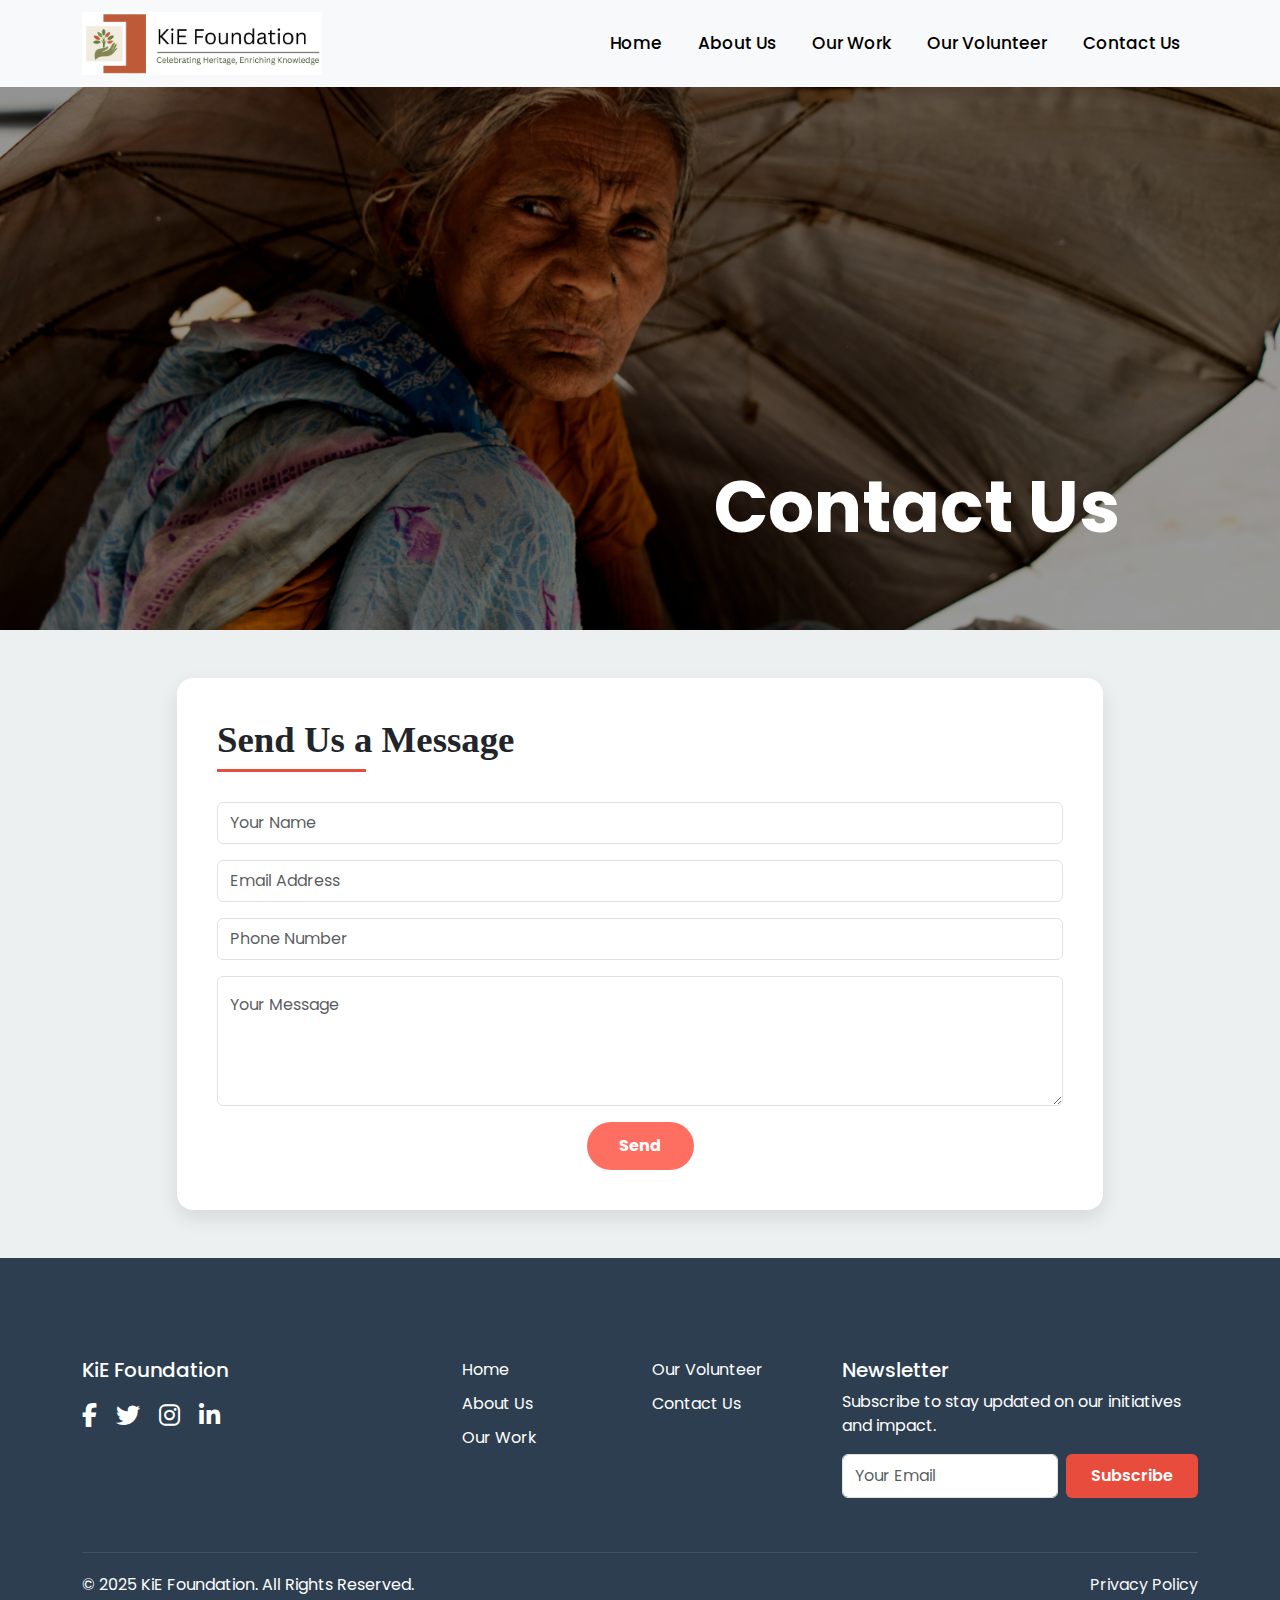
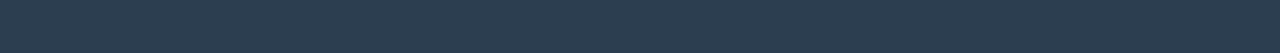
<file: contact-us/index.html>
<!DOCTYPE html>
<html lang="en">

<head>
    <meta charset="UTF-8" />
    <meta name="viewport" content="width=device-width, initial-scale=1.0">
    <title>KiE Foundation - Contact Us</title>
    <link rel="icon" href="../assets/images/KiE Foundation Short Logo.png" type="image/png">
    <link rel="stylesheet" href="https://cdnjs.cloudflare.com/ajax/libs/font-awesome/6.4.0/css/all.min.css">
    <link href="https://cdn.jsdelivr.net/npm/bootstrap@5.3.0/dist/css/bootstrap.min.css" rel="stylesheet">
    <!-- Animate.css -->
    <link rel="stylesheet" href="https://cdnjs.cloudflare.com/ajax/libs/animate.css/4.1.1/animate.min.css">
    <link href="https://fonts.googleapis.com/css2?family=Poppins:wght@300;400;500;600;700&display=swap"
        rel="stylesheet">
    <link rel="stylesheet" href="./assets/css/styles.css">
    <!-- Link Swiper's CSS -->
    <link rel="stylesheet" href="https://cdn.jsdelivr.net/npm/swiper@11/swiper-bundle.min.css" />
</head>

<body>
    <header id="header-container" class="header"></header>
    <!-- Hero Section -->
    <section class="hero">
        <h1>Contact Us</h1>
    </section>
    <section class="contact-section p-0">
        <div class="container py-5">
            <div class="row g-4  d-flex justify-content-center">
                <!-- Contact Form -->
                <div class="col-lg-10 ">
                    <div class="contact-card">
                        <h3 class="text-center mb-4  section-title">Send Us a Message</h3>
                        <form id="contactForm" class="mt-3">
                            <div class="mb-3">
                                <input type="text" class="form-control py-2" id="name" placeholder="Your Name" required>
                            </div>

                            <div class="mb-3">
                                <input type="email" class="form-control py-2" id="email" placeholder="Email Address"
                                    required>
                            </div>
                            <div class="mb-3">
                                <input type="phone" class="form-control py-2" id="phone" placeholder="Phone Number"
                                    required>
                            </div>
                            <div class="mb-3">
                                <textarea class="form-control py-3" id="message" rows="4" placeholder="Your Message"
                                    required></textarea>
                            </div>
                            <div class="text-center">
                                <button type="submit" class="btn btn-donate">Send</button>
                            </div>
                        </form>
                    </div>
                </div>

                <!-- Foundation Info -->

            </div>
        </div>
    </section>

    <footer id="footer-container"></footer>

    <!-- Bootstrap JS -->
    <script src="../components/header/header.js"></script>
    <script src="../components/footer/footer.js"></script>
    <script src="https://cdn.jsdelivr.net/npm/bootstrap@5.3.2/dist/js/bootstrap.bundle.min.js"></script>
    <script>
        document.getElementById('contactForm').addEventListener('submit', function (e) {
            e.preventDefault();
            alert('Thank you for contacting us! We’ll respond shortly.');
            this.reset();
        });
    </script>
</body>

</html>
</file>
<file: contact-us/assets/css/styles.css>
:root {
  --primary-color: #2c3e50;
  --secondary-color: #e74c3c;
  --accent-color: #3498db;
  --light-color: #ecf0f1;
  --dark-color: #2c3e50;
}

* {
  margin: 0;
  padding: 0;
  box-sizing: border-box;
  font-family: "poppins", sans-serif;
}

/* Reset */
html,
body {
  margin: 0;
  padding: 0;
  height: 100%;
  width: 100%;
}

body {
  /* font-family: 'Segoe UI', Tahoma, Geneva, Verdana, sans-serif; */
  font-family: "Poppins", sans-serif;
  overflow-x: hidden;
}

/* Hero Banner */
.hero {
  background: linear-gradient(rgba(0, 0, 0, 0.4), rgba(0, 0, 0, 0.4)),
    url("../images/contact-us-banner.jpg") center/cover no-repeat;
  color: #fff;
  width: 100%;
  min-height: 70vh;
  display: flex;
  align-items: flex-end;
  justify-content: flex-end;
  background-size: cover;
  background-position: center;
  background-repeat: no-repeat;
  text-align: center;
}

.hero h1 {
  font-weight: 700;
  font-size: 4.5rem;
  margin-bottom: 5rem;
  margin-right: 10rem;
}

.hero p {
  font-size: 1.25rem;
}
.btn-primary {
  background-color: var(--secondary-color);
  border: none;
  padding: 10px 25px;
  font-weight: 600;
  transition: all 0.3s ease;
}

.btn-primary:hover {
  background-color: #c0392b;
  transform: translateY(-3px);
  box-shadow: 0 10px 20px rgba(0, 0, 0, 0.1);
}
.contact-section {
  background-color: var(--light-color);
}

/* Card Styles */
.contact-card {
  background: #fff;
  border-radius: 1rem;
  box-shadow: 0 8px 20px rgba(0, 0, 0, 0.1);
  padding: 2.5rem;
  transition: transform 0.3s ease;
}

.contact-card:hover {
  transform: translateY(-5px);
}

.section-title {
  position: relative;
  display: inline-block;

  font-size: 2.3rem;
  font-weight: 700;
  font-family: "Merriweather", serif;
}

.section-title:after {
  content: "";
  position: absolute;
  width: 50%;
  height: 3px;
  background: var(--secondary-color);
  bottom: -10px;
  left: 0;
}
.btn-donate {
  background: #ff6f61;
  color: #fff;
  border: none;
  border-radius: 50px;
  padding: 0.75rem 2rem;
  font-weight: 700;
  transition: background 0.3s ease;
}

.btn-donate:hover {
  background: #e65b4d;
}
/* Tablet */
@media (max-width: 992px) {
  .hero h1 {
    font-size: 3rem;
    margin-bottom: 3rem;
    margin-right: 5rem;
  }
}
@media (max-width: 768px) {
  .hero h1 {
    font-weight: 700;
    font-size: 3rem;
    margin-bottom: 10rem;
    margin-right: 5rem;
  }
}

/* Mobile */
@media (max-width: 576px) {
  .hero h1 {
    font-size: 2.5rem;
    margin-bottom: 5rem;
    margin-right: 2rem;
  }
}
</file>
